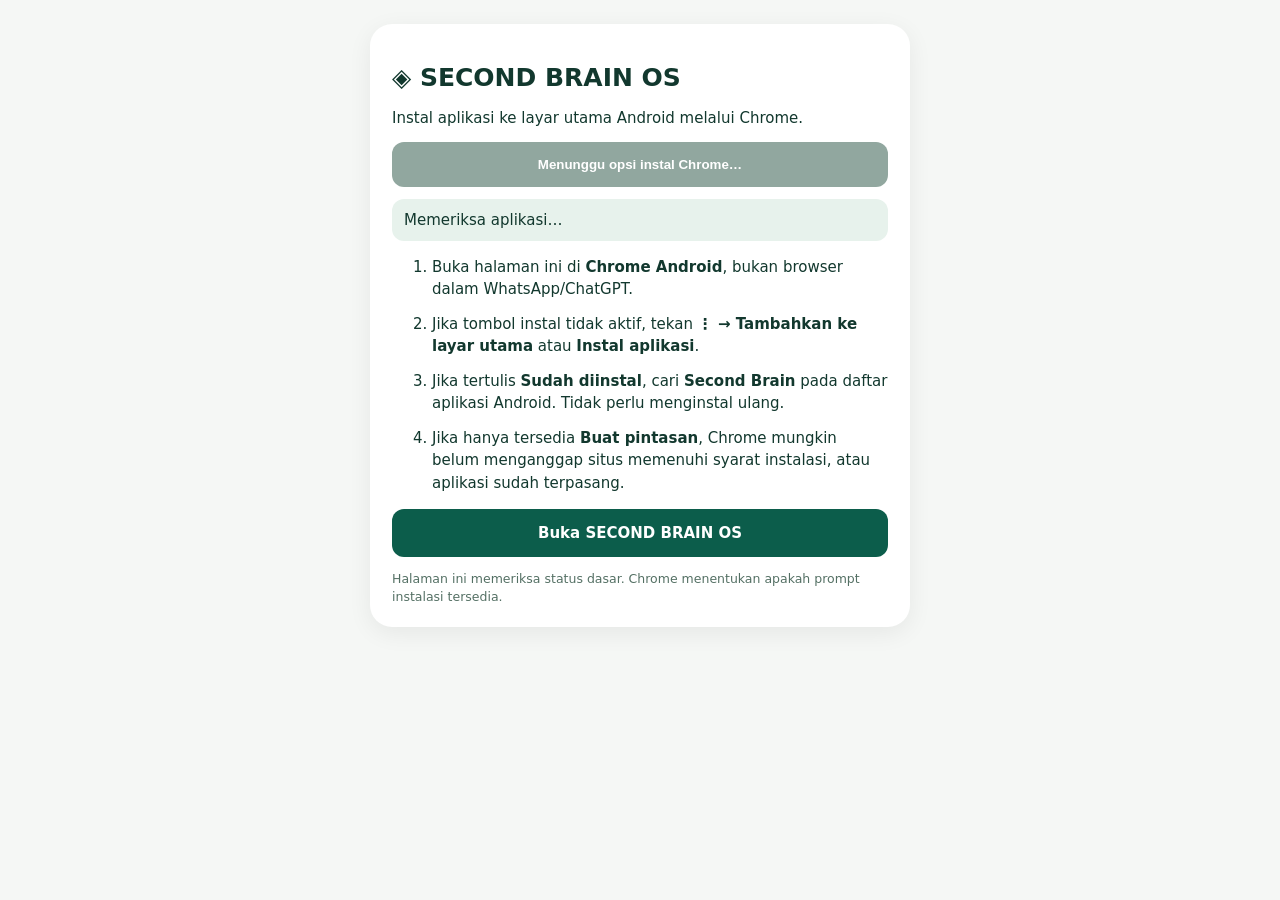
<file: install.html>
<!doctype html><html lang="id"><head><meta charset="utf-8"><meta name="viewport" content="width=device-width,initial-scale=1"><meta name="theme-color" content="#0c5d4b"><link rel="manifest" href="./manifest.webmanifest"><link rel="icon" href="./icon-192.png"><title>Instal SECOND BRAIN OS</title><style>body{font:15px system-ui;background:#f5f7f5;color:#12382e;margin:0;padding:24px}main{max-width:540px;margin:auto}.card{background:white;padding:22px;border-radius:22px;box-shadow:0 6px 24px #0001}h1{font-size:25px}button,a.btn{display:block;box-sizing:border-box;width:100%;background:#0c5d4b;color:white;border:0;padding:15px;border-radius:12px;font-weight:700;text-align:center;text-decoration:none;margin:12px 0}button:disabled{background:#91a79f}li{margin:12px 0;line-height:1.5}small{color:#547064}code{word-break:break-all}#status{padding:12px;background:#e7f2ec;border-radius:12px;white-space:pre-wrap}</style></head><body><main><div class="card"><h1>◈ SECOND BRAIN OS</h1><p>Instal aplikasi ke layar utama Android melalui Chrome.</p><button id="install" disabled>Menunggu opsi instal Chrome…</button><div id="status">Memeriksa aplikasi…</div><ol><li>Buka halaman ini di <b>Chrome Android</b>, bukan browser dalam WhatsApp/ChatGPT.</li><li>Jika tombol instal tidak aktif, tekan <b>⋮ → Tambahkan ke layar utama</b> atau <b>Instal aplikasi</b>.</li><li>Jika tertulis <b>Sudah diinstal</b>, cari <b>Second Brain</b> pada daftar aplikasi Android. Tidak perlu menginstal ulang.</li><li>Jika hanya tersedia <b>Buat pintasan</b>, Chrome mungkin belum menganggap situs memenuhi syarat instalasi, atau aplikasi sudah terpasang.</li></ol><a class="btn" href="./">Buka SECOND BRAIN OS</a><small>Halaman ini memeriksa status dasar. Chrome menentukan apakah prompt instalasi tersedia.</small></div></main><script>let deferredPrompt=null;const b=document.getElementById('install'),s=document.getElementById('status');function show(t){s.textContent=t}window.addEventListener('beforeinstallprompt',e=>{e.preventDefault();deferredPrompt=e;b.disabled=false;b.textContent='Instal SECOND BRAIN OS';show('Chrome menawarkan instalasi PWA. Tekan tombol di atas.')});b.addEventListener('click',async()=>{if(!deferredPrompt)return;const p=deferredPrompt;deferredPrompt=null;b.disabled=true;await p.prompt();const r=await p.userChoice;show(r.outcome==='accepted'?'Permintaan instalasi diterima. Periksa layar utama Android.':'Instalasi dibatalkan. Kamu dapat mencoba lagi melalui menu Chrome.')});window.addEventListener('appinstalled',()=>{show('Aplikasi berhasil terinstal menurut browser.');b.disabled=true});(async()=>{const standalone=window.matchMedia('(display-mode: standalone)').matches;if(standalone){show('SECOND BRAIN OS sedang berjalan dalam mode aplikasi (standalone).');return}let lines=[];lines.push('HTTPS: '+(location.protocol==='https:'?'Ya':'Tidak'));lines.push('Manifest: '+(document.querySelector('link[rel=manifest]')?'Terhubung':'Tidak'));try{const r=await fetch('./manifest.webmanifest',{cache:'no-store'});lines.push('Manifest HTTP: '+r.status);if(r.ok){const m=await r.json();lines.push('Mode: '+m.display);for(const i of m.icons){const ir=await fetch(new URL(i.src,r.url),{method:'GET',cache:'no-store'});lines.push('Ikon '+i.sizes+': HTTP '+ir.status+(ir.ok?' ✓':' — periksa lokasi file'))}}}catch(e){lines.push('Manifest/ikon error: '+e.message)}if('serviceWorker'in navigator){try{await navigator.serviceWorker.register('./sw.js');const reg=await navigator.serviceWorker.ready;lines.push('Service worker: aktif ('+reg.scope+')')}catch(e){lines.push('Service worker gagal: '+e.message)}}else lines.push('Service worker: tidak didukung');lines.push('Jika tombol instal tidak aktif, coba menu ⋮ Chrome.');show(lines.join('\n'))})()</script></body></html>
</file>
